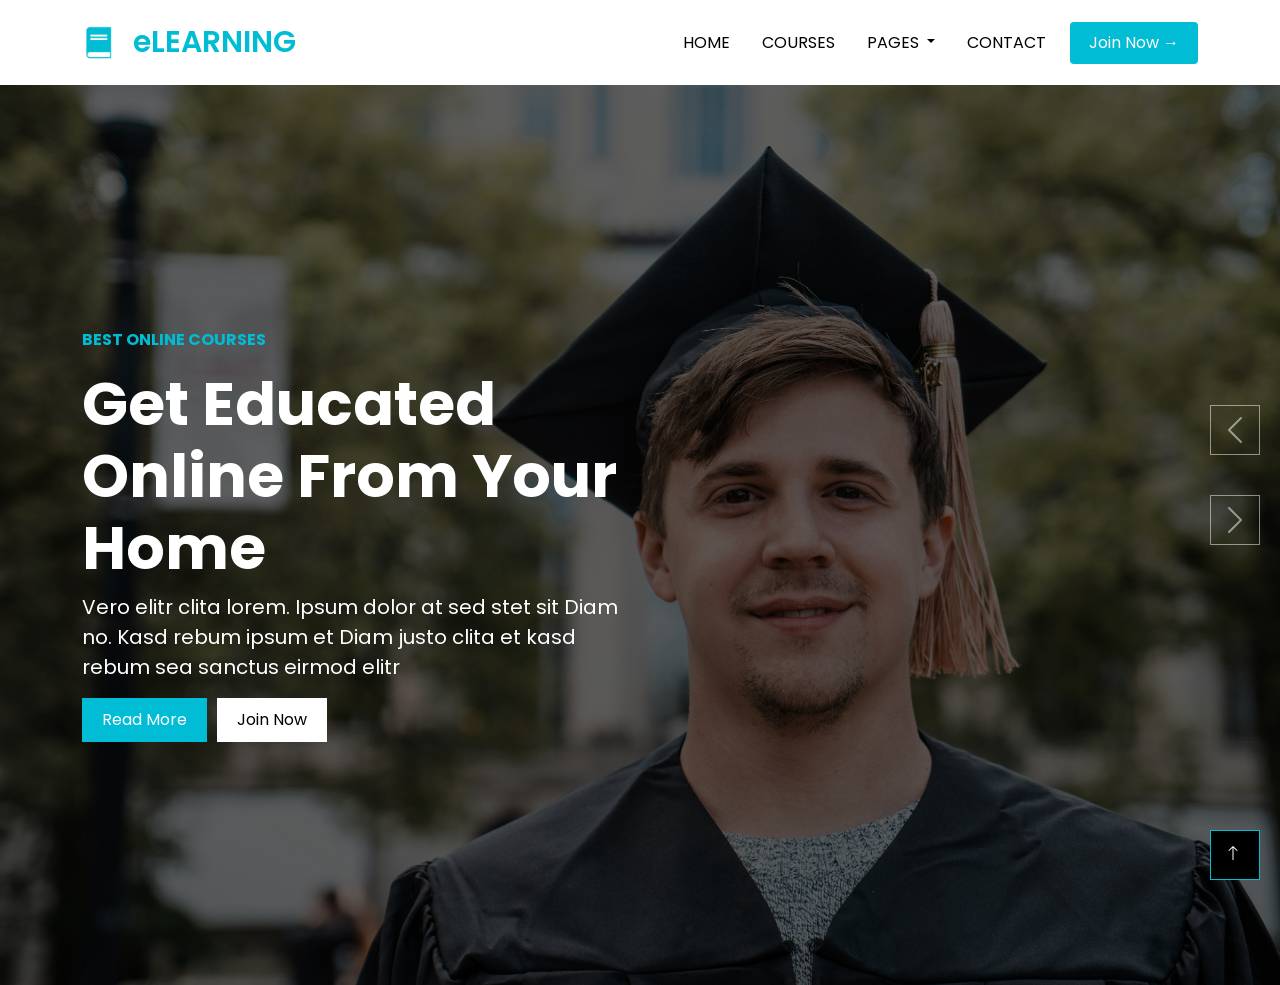
<file: index.html>
<!DOCTYPE html>
<html lang="es">
<head>
  <meta charset="UTF-8">
  <meta name="author" content="Natalia Aguirre Ruiz">
  <meta name="keywords" content="elearning, cursos online">
  <meta name="description" content="Landing page responsive">
  <meta name="viewport" content="width=device-width, initial-scale=1.0">

    <title>eLearning</title>
    <link href="https://cdn.jsdelivr.net/npm/bootstrap@5.0.2/dist/css/bootstrap.min.css" rel="stylesheet" integrity="sha384-EVSTQN3/azprG1Anm3QDgpJLIm9Nao0Yz1ztcQTwFspd3yD65VohhpuuCOmLASjC" crossorigin="anonymous">
    <link rel="stylesheet" href="styles.css">
    <link href="https://fonts.googleapis.com/css2?family=Poppins:wght@300;400;600;700&display=swap" rel="stylesheet">

</head>

<body>
  <div id="carouselExampleControls" class="carousel slide" data-bs-ride="carousel"></div>
    <button class="carousel-control-prev" type="button" data-bs-target="#heroCarousel"  data-bs-slide="prev">
      <span class="carousel-control-prev-icon" aria-hidden="true"></span>
      <span class="visually-hidden">Previous</span>
    </button>
    <button class="carousel-control-next" type="button" data-bs-target="#heroCarousel" data-bs-slide="next">
      <span class="carousel-control-next-icon" aria-hidden="true"></span>
      <span class="visually-hidden">Next</span>
    </button>
  </div>

  <button class="arrow">
    <svg class ="icono" xmlns="http://www.w3.org/2000/svg" width="16" height="16" fill="currentColor"> <path fill-rule="evenodd" 
      d="M8 15a.5.5 0 0 0 .5-.5V2.707l3.146 3.147a.5.5 0 0 0 .708-.708l-4-4a.5.5 0 0 0-.708 0l-4 4a.5.5 0 1 0 .708.708L7.5
      2.707V14.5a.5.5 0 0 0 .5.5"/>
    </svg> 
  </button>

<header>
  <nav class="navbar navbar-expand-lg header">

    <div class="container header__title1">

      <a class="navbar-brand header__logo d-flex align-items-center gap-3" href="#">
        <img src="librologo.jpg" alt="logo" class="header__img">
        <span class="header__title">eLEARNING</span>
      </a>

      <button class="navbar-toggler" type="button" data-bs-toggle="collapse" data-bs-target="#navbarSupportedContent" aria-controls="navbarSupportedContent" aria-expanded="false" aria-label="Toggle navigation">
        <span class="navbar-toggler-icon"></span>
      </button>

      <div class="collapse navbar-collapse" id="navbarSupportedContent">
        <ul class="navbar-nav ms-auto gap-3">

          <li class="nav-item">
            <a class="nav-link active" href="#">HOME</a>
          </li>

          <li class="nav-item">
            <a class="nav-link" href="#">COURSES</a>
          </li>

          <li class="nav-item dropdown">
            <a class="nav-link dropdown-toggle" href="#" id="navbarDropdown" role="button" data-bs-toggle="dropdown" aria-expanded="false">
              PAGES
            </a>

            <ul class="dropdown-menu" aria-labelledby="navbarDropdown">
              <li><a class="dropdown-item" href="#">1</a></li>
              <li><a class="dropdown-item" href="#">2</a></li>
              <li><hr class="dropdown-divider"></li>
              <li><a class="dropdown-item" href="#">OTROS</a></li>
            </ul>

          </li>
          <li class="nav-item ">
            <a class="nav-link ">CONTACT</a>
          </li>
        </ul>
        <button class="btn header__btn ms-lg-3">Join Now →</button>
      </div>
    </div>
  </nav>
    
        <script src="https://cdn.jsdelivr.net/npm/bootstrap@5.0.2/dist/js/bootstrap.bundle.min.js" integrity="sha384-MrcW6ZMFYlzcLA8Nl+NtUVF0sA7MsXsP1UyJoMp4YLEuNSfAP+JcXn/tWtIaxVXM" crossorigin="anonymous"></script>  

</header>
  <section class="hero">
    <div class="container">
      <div class="row align-items-center">

        <div class="col-12 col-md-6 text-white">
          <p class="hero__subtitle">BEST ONLINE COURSES</p>

          <h1 class="hero__title">
            Get Educated Online From Your Home
          </h1>

          <p class="hero__text">
            Vero elitr clita lorem. Ipsum dolor at sed stet sit Diam no. Kasd rebum ipsum et Diam justo clita et 
            kasd rebum sea sanctus eirmod elitr
          </p>

          <div class="hero__buttons">
            <button class="hero__btn hero__btn--primary">Read More</button>
            <button class="hero__btn hero__btn--secondary">Join Now</button>
          </div>
        </div>

      </div>
    </div>
  </section>

</body>
</html>
</file>
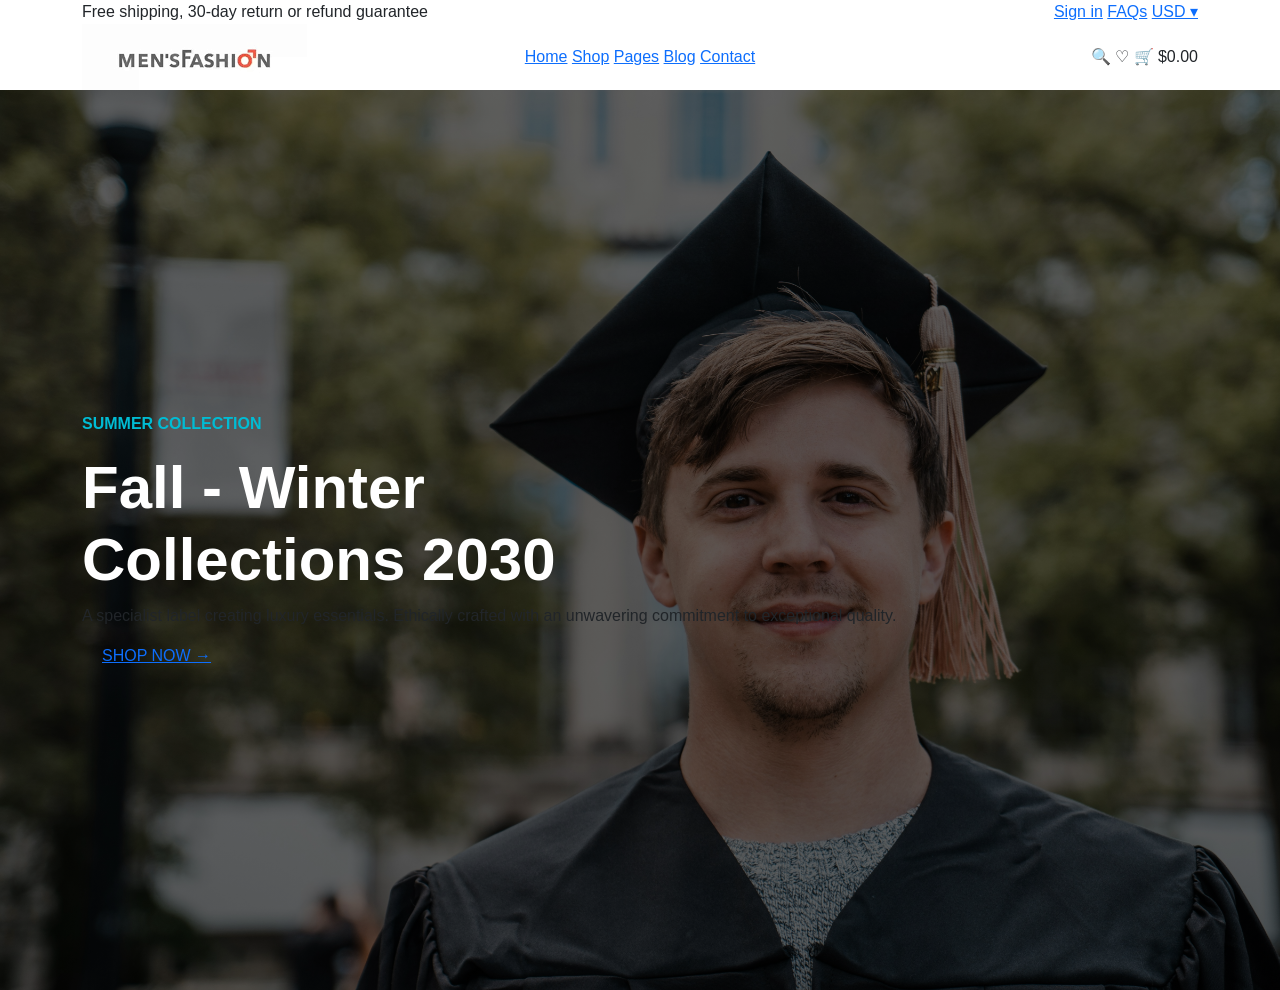
<file: maleFashion.html>
<!DOCTYPE html>
<html lang="en">
<head>
    <meta charset="UTF-8">
    <meta name="viewport" content="width=device-width, initial-scale=1.0">
    <title>Male fashion</title>
    <link href="https://cdn.jsdelivr.net/npm/bootstrap@5.3.0/dist/css/bootstrap.min.css" rel="stylesheet">
    <link rel="stylesheet" href="styles.css">
</head>
<body>
     <div class="top-bar">
        <div class="container d-flex justify-content-between">

            <span class="top-bar__text">
                Free shipping, 30-day return or refund guarantee
            </span>

            <div class="top-bar__links">
                <a  class="top-bar__link">Sign in</a>
                <a  class="top-bar__link">FAQs</a>
                <a class="top-bar__link">USD  ▾</a>
            </div>

        </div>
    </div>
<div class="nav-bar">
    <div class="container">
        <div class="row align-items-center">

            
            <div class="col-6 col-md-3 nav-bar__logo">
                <img src="../imagenes/images.png" alt="logo">
            </div>

            
            <div class="col-6 col-md-6 text-center nav-bar__menu">
                <a href="#" class="nav-bar__link nav-bar__link--active">Home</a>
                <a href="#" class="nav-bar__link">Shop</a>
                <a href="#" class="nav-bar__link">Pages</a>
                <a href="#" class="nav-bar__link">Blog</a>
                <a href="#" class="nav-bar__link">Contact</a>
            </div>

            <div class="col-12 col-md-3 text-end nav-bar__icons">
                <span>🔍</span>
                <span>♡</span>
                <span>🛒 $0.00</span>
            </div>

        </div>
    </div>
</div>     

<section class="hero">
    <div class="container">
        <div class="hero__content">

            <p class="hero__subtitle">SUMMER COLLECTION</p>

            <h1 class="hero__title">
                Fall - Winter <br> Collections 2030
            </h1>

            <p class="hero__description">
                A specialist label creating luxury essentials. Ethically crafted 
                with an unwavering commitment to exceptional quality.
            </p>

            <a href="#" class="hero__btn">SHOP NOW →</a>

        </div>
    </div>
</section>

</body>
</html>
</file>
<file: styles.css>
body {
  font-family: 'poppins', sans-serif;
}

.header {
  background: white;
  padding: 15px 0;
  
}

.header__btn {
  background-color: #00bcd4;
  color: white;
  padding: 8px 18px;
  border-radius: 4px;
}

.header__btn:hover {
  background-color: #15e5fc;
}

.header__logo {
  gap: 8px;
}

.header__img {
  width: 35px;
  height: 35px;
  object-fit: contain;
}

.nav-link{
  color: #000000;
}
   
.nav-link:hover {
  color: #15e5fc;
}

.header__title {
  font-family: 'poppins', sans-serif;
  font-weight: 550;
  font-size: 30px;
  color: #00bcd4;
}
.dropdown-menu{
  color: #00bcd4;
}

.hero {
  height: 100vh;

  background: linear-gradient(#00000099, rgba(0,0,0,0.6)),
              url("fondo.jpg");

  background-size: cover;
  background-position: center;
  display: flex;
  align-items: center;
}


.hero__title {
  color: white;
  font-size: 60px;
  font-weight: bold;
}

.hero__text {
  color: white;
  font-size: 20px;
}


.hero__subtitle {
  color: #00bcd4;
  font-weight: bold;
}

.hero__buttons {
  display: flex;
  gap: 10px;
  margin-top: 15px;
}

.hero__btn {
  padding: 10px 20px;
  border: none;
}

.hero__btn--primary {
  background: #00bcd4;
  color: white;
}

.hero__btn--secondary {
  background: white;
  color: black;
}

.carousel-control-prev,
.carousel-control-next {
  width: 50px;
  height: 50px;
  border: 1px solid oklab(100% 0 -0.00011);
  top: 50%;
  right: 20px;
  left: auto; 
}
.carousel-control-prev {
  top: 45%;
}

.carousel-control-next {
  top: 55%;
}

.carousel-control-prev-icon,
.carousel-control-next-icon {
  filter: invert(0);
}
.arrow {
  position: fixed;
  bottom: 20px;
  right: 20px;
  width: 50px;
  height: 50px;
  border: 1px solid #00bcd4;
  background: #000000;
  display: flex;
  align-items: center;
  justify-content: center;
}

.icono {
  width: 20px;
  height: 20px;
  color: rgb(255, 255, 255);
}
</file>
